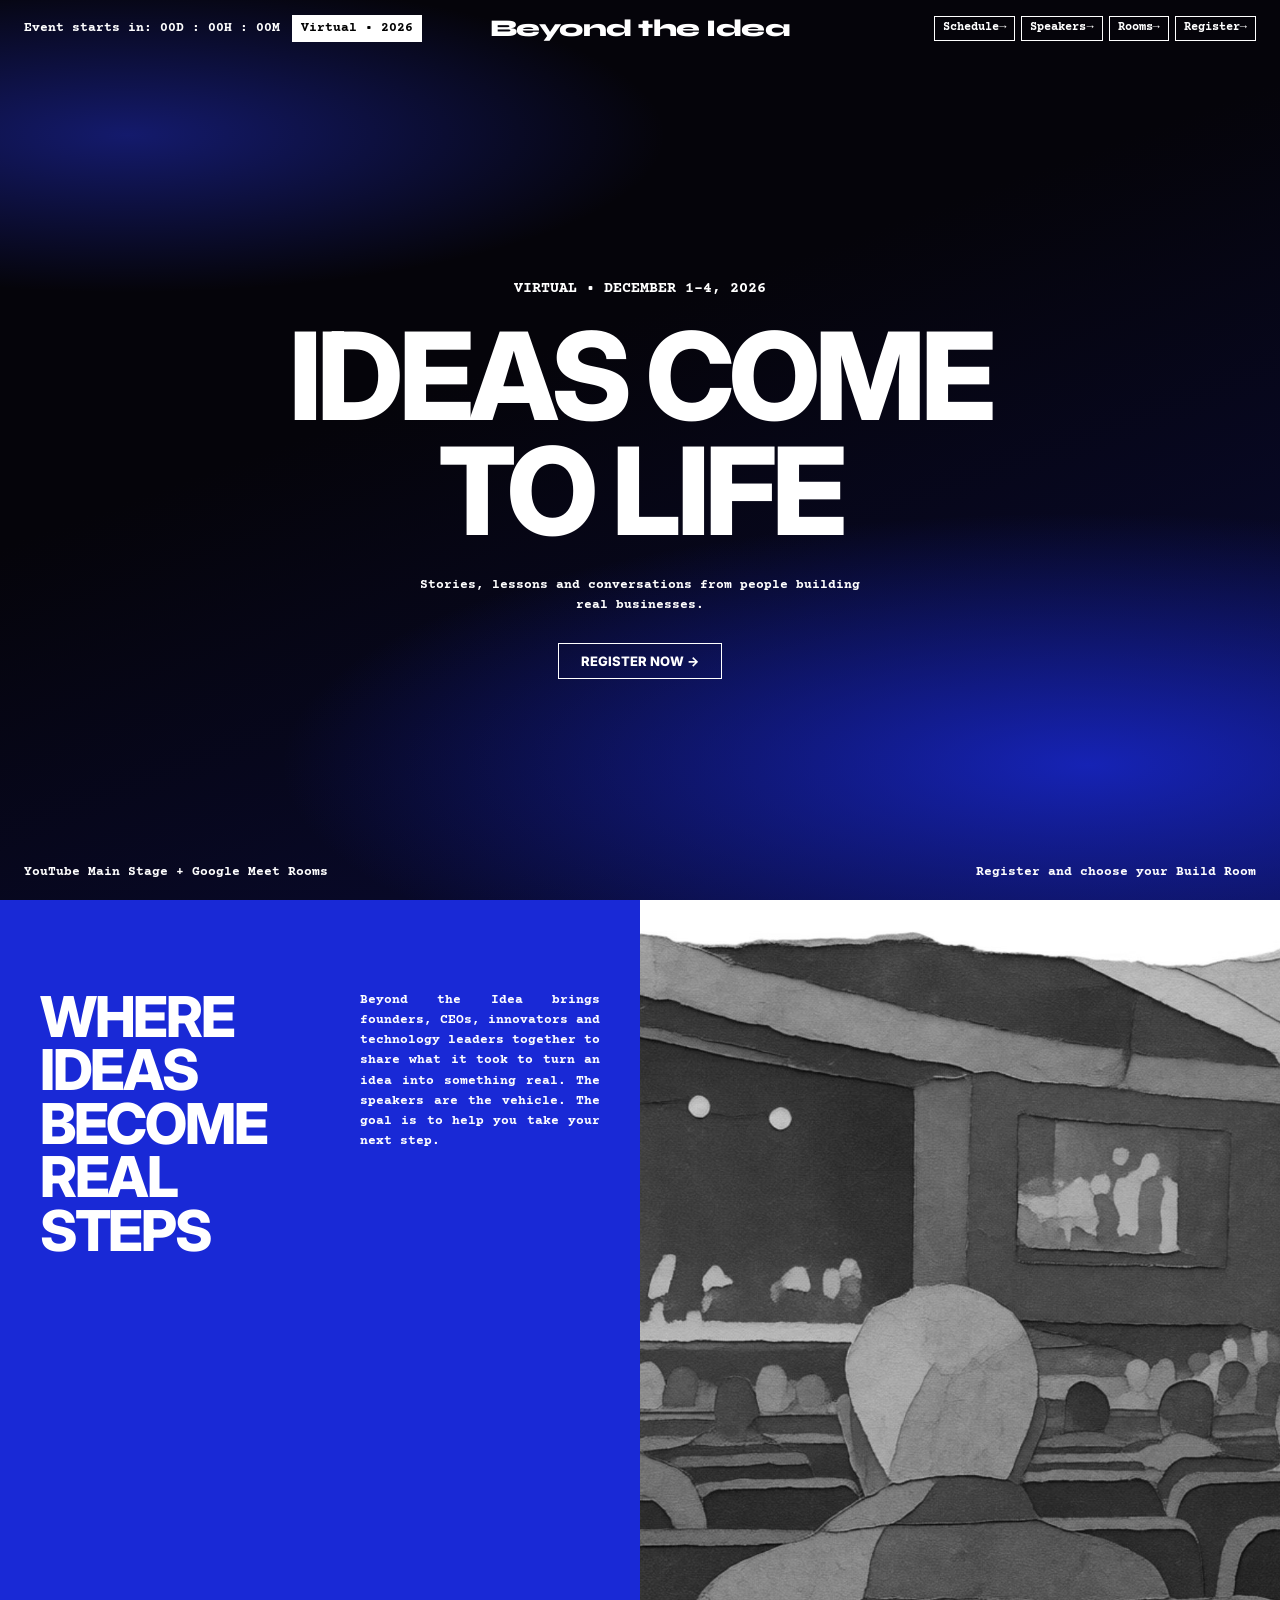
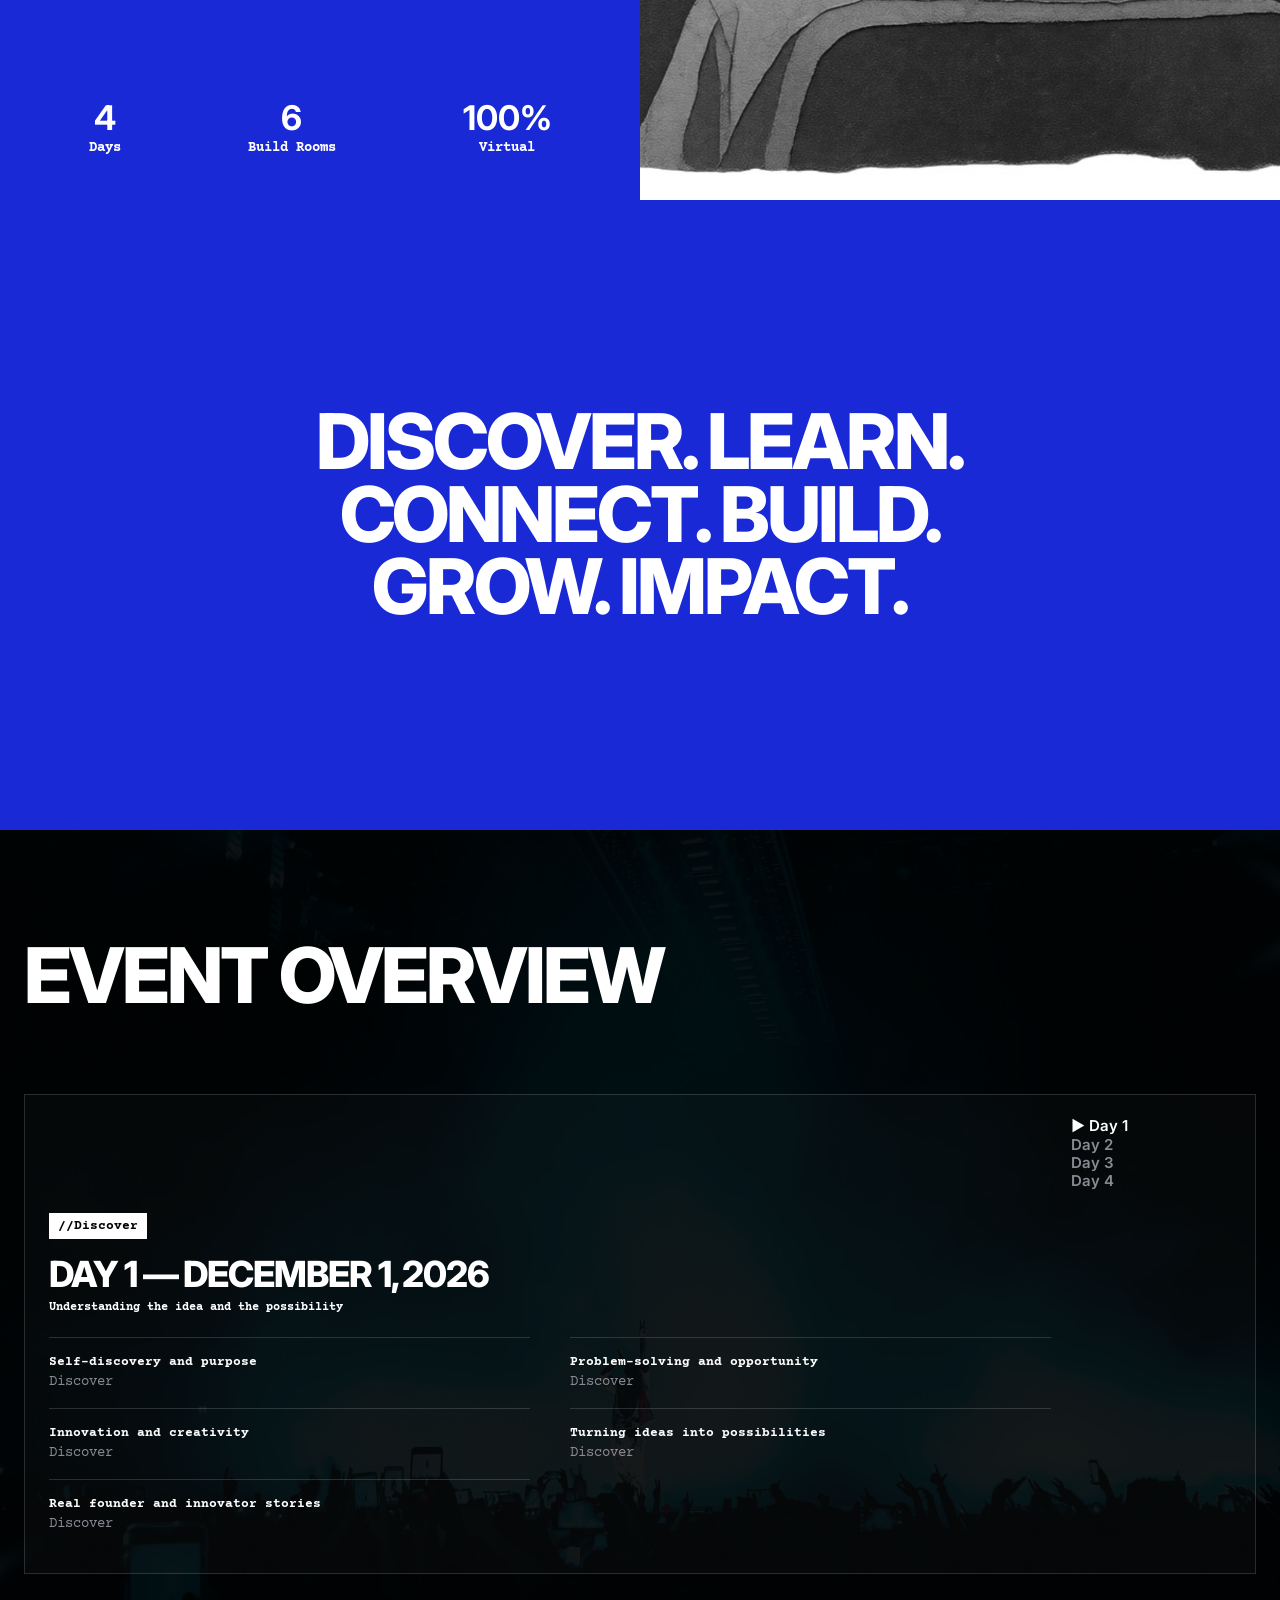
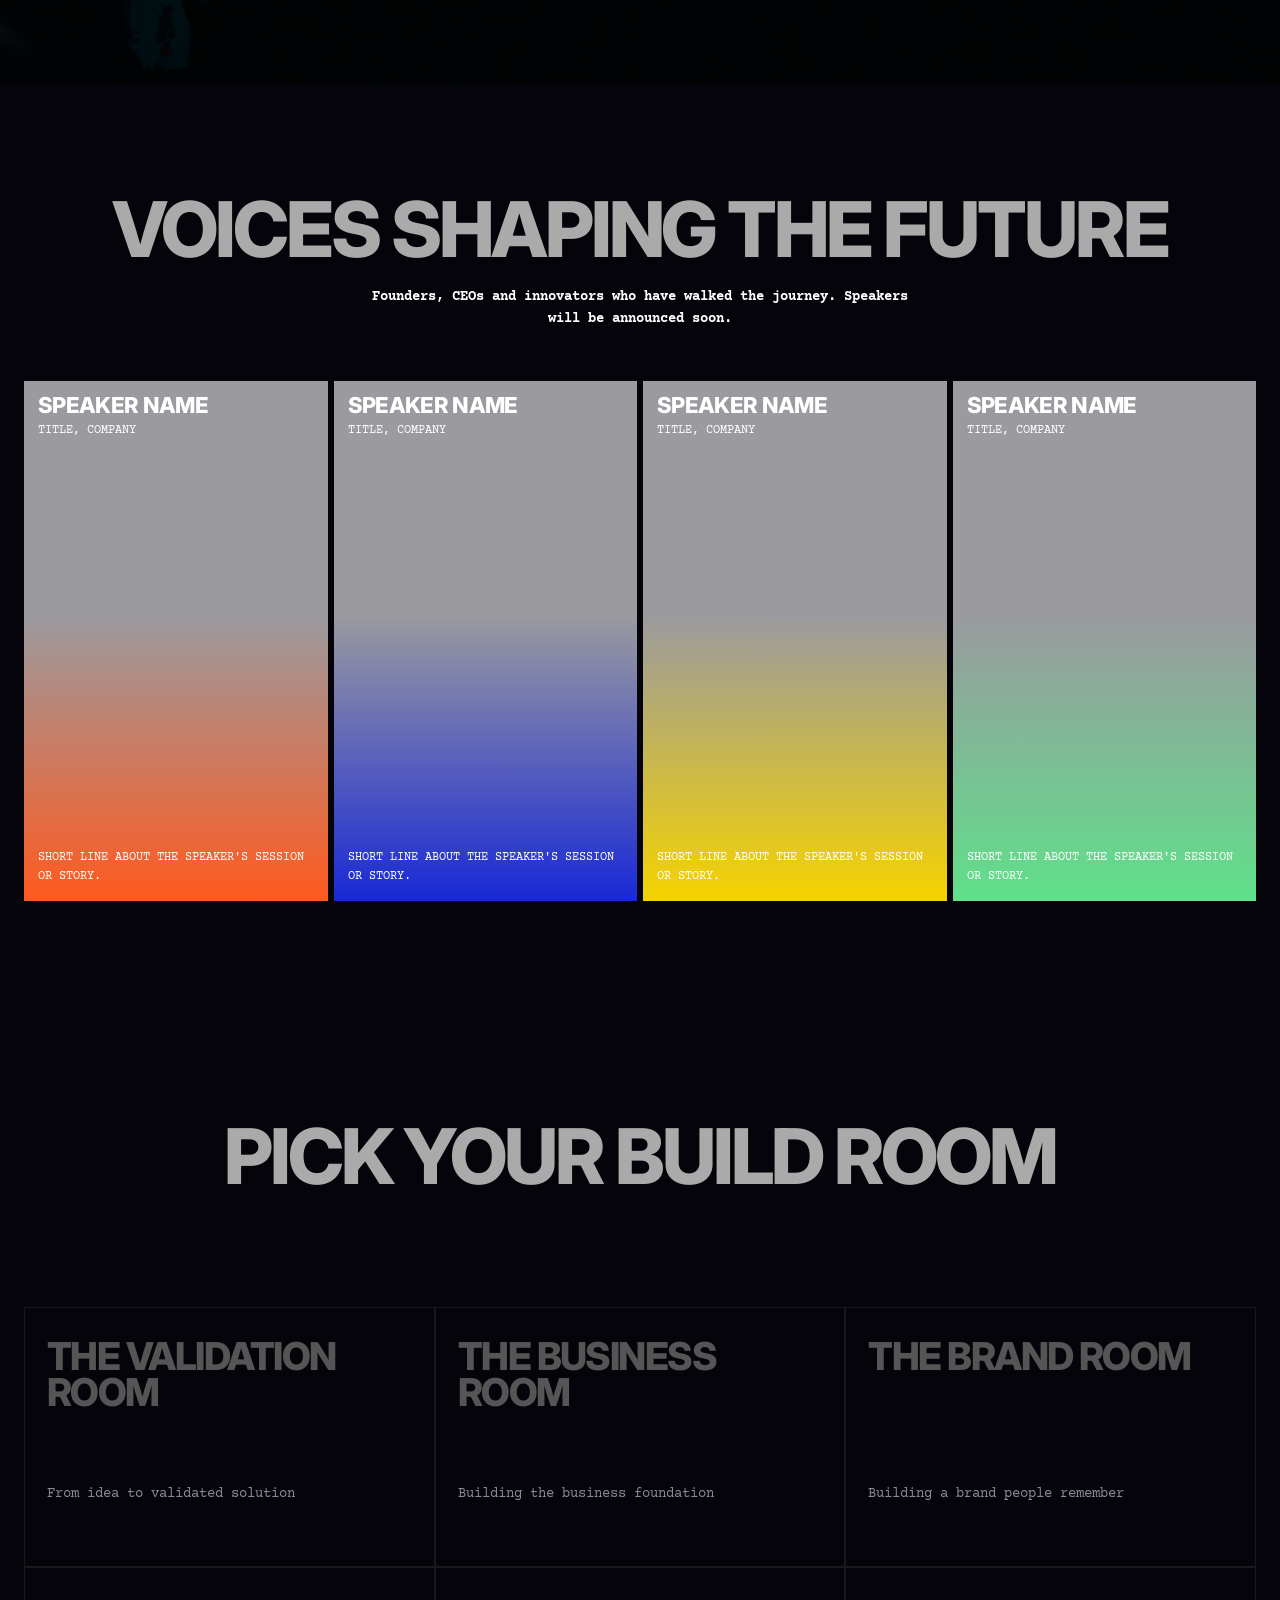
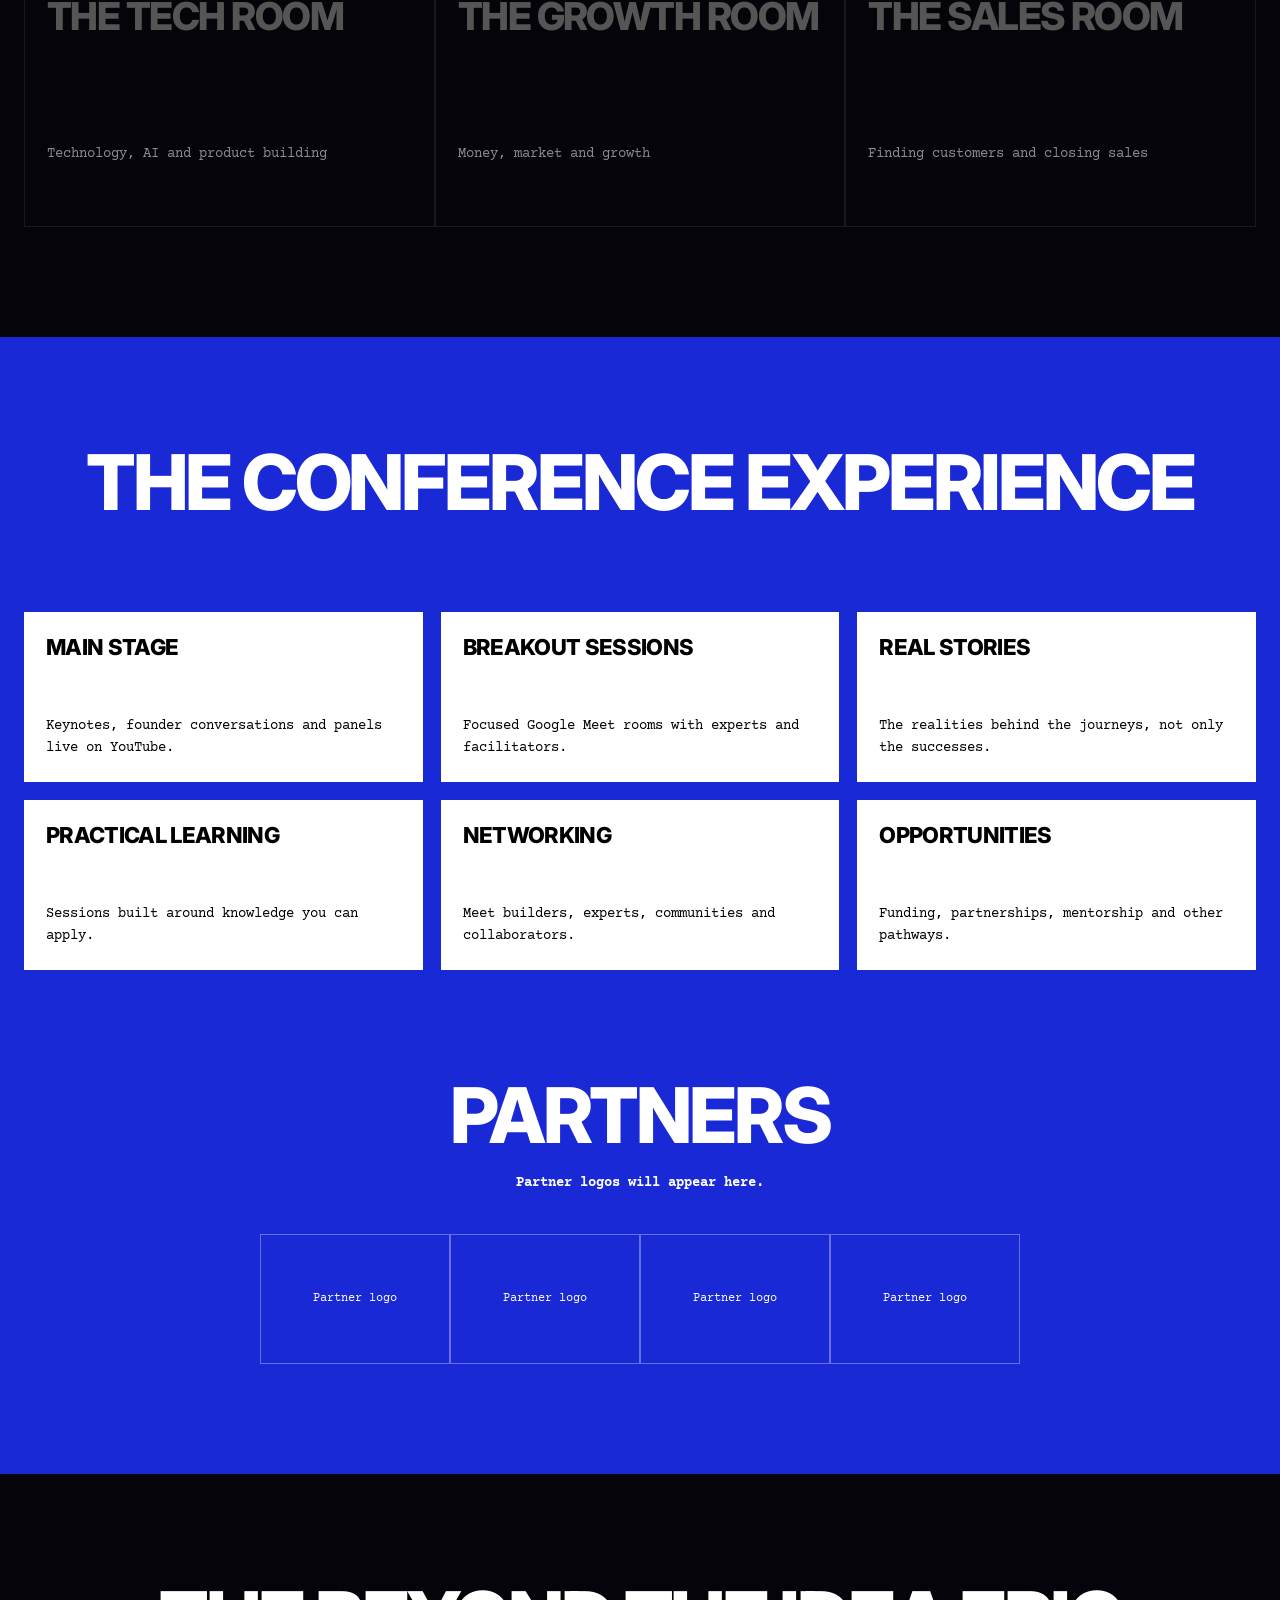
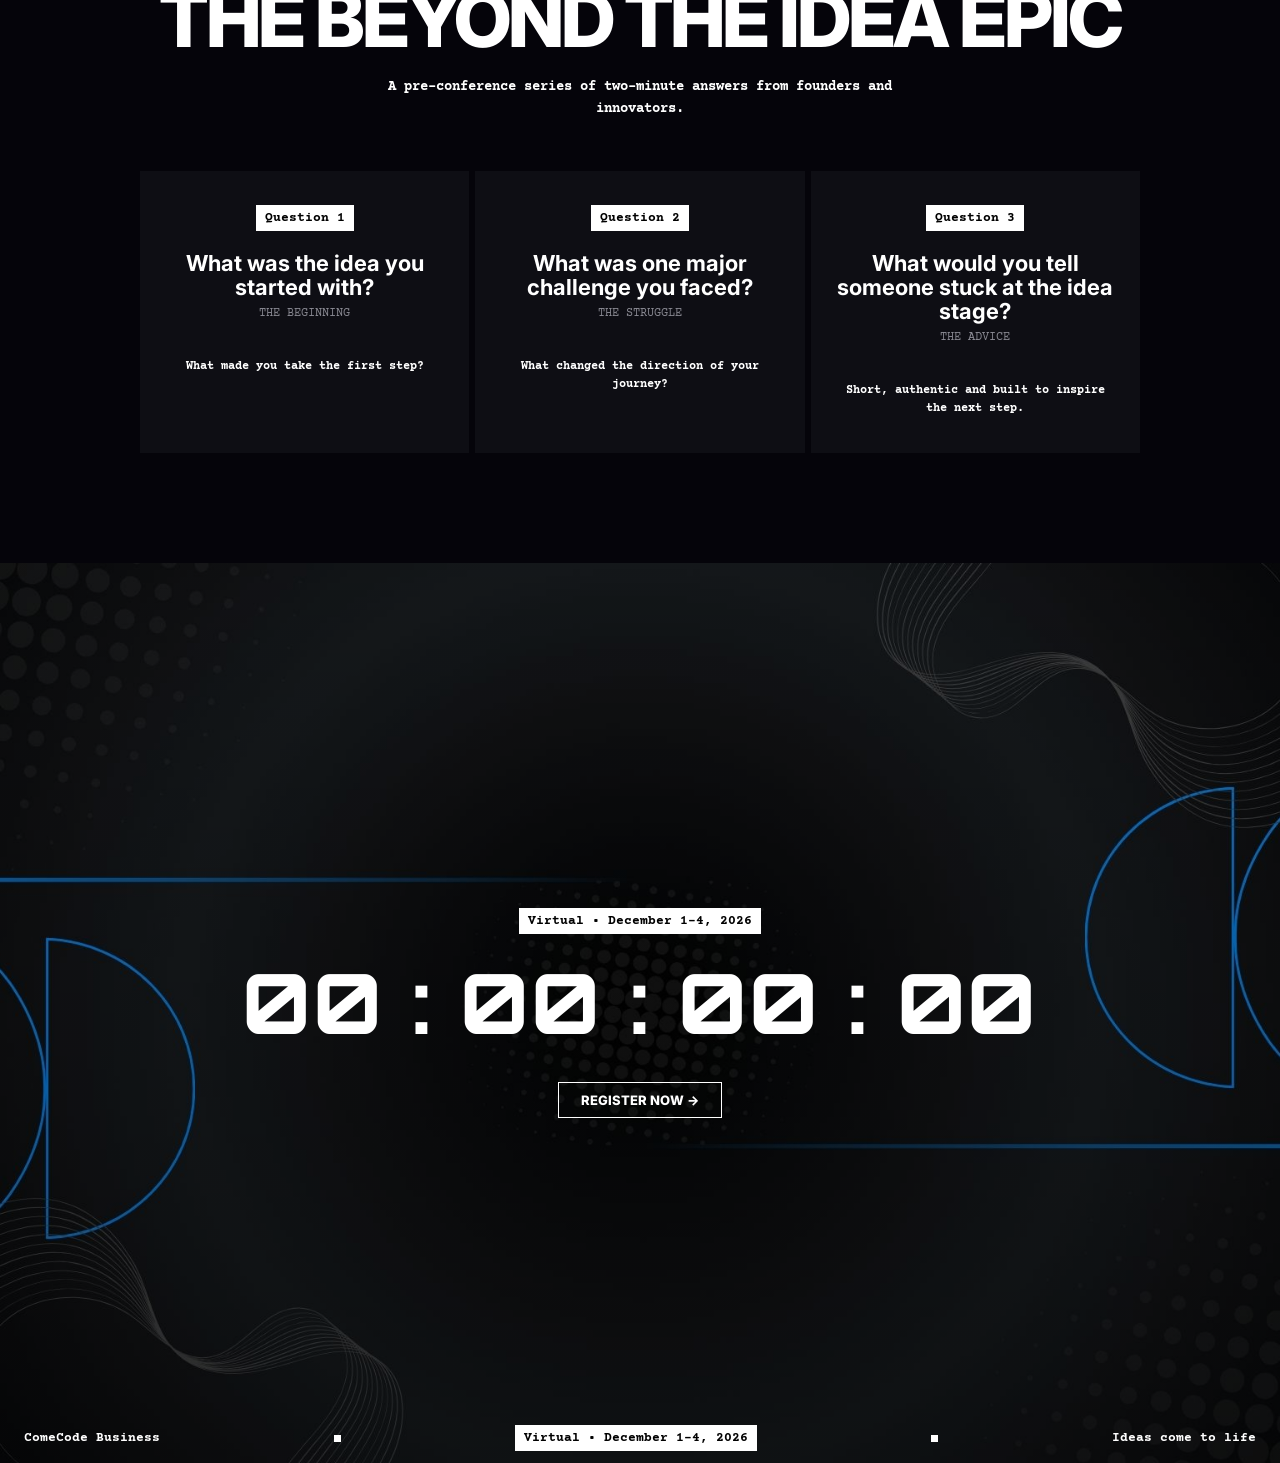
<file: index.html>
<!DOCTYPE html>
<html lang="en">
<head>
<meta charset="utf-8">
<meta name="viewport" content="width=device-width,initial-scale=1">
<title>Beyond the Idea 2026 — Ideas come to life</title>
<meta name="description" content="A four-day virtual conference with stories, lessons and conversations from people building real businesses. December 1–4, 2026.">
<link rel="preconnect" href="https://fonts.googleapis.com"><link rel="preconnect" href="https://fonts.gstatic.com" crossorigin>
<link href="https://fonts.googleapis.com/css2?family=Inter:wght@700;800&family=Courier+Prime:wght@400;700&family=Syne:wght@800&family=Orbitron:wght@800&display=swap" rel="stylesheet">
<link rel="stylesheet" href="css/style.css">
</head>
<body>
<nav class="nav">
  <div class="l"><span class="t">Event starts in: <b data-cd="short">00D : 00H : 00M</b></span><span class="tag">Virtual • 2026</span></div>
  <a class="logo" href="#">Beyond the Idea</a>
  <ul><li><a href="#overview">Schedule</a></li><li><a href="#speakers">Speakers</a></li><li><a href="#rooms">Rooms</a></li><li><a href="#register">Register</a></li></ul>
</nav>

<header class="hero">
  <!-- Optional looping background like the reference: add assets/hero.mp4 -->
  <video autoplay muted loop playsinline src="assets/hero.mp4" onerror="this.remove()"></video>
  <p class="meta">Virtual • December 1–4, 2026</p>
  <h1>Ideas come to life</h1>
  <p>Stories, lessons and conversations from people building real businesses.</p>
  <a class="btn" href="register.html">Register now</a>
  <div class="foot"><span>YouTube Main Stage + Google Meet Rooms</span><span>Register and choose your Build Room</span></div>
</header>

<section class="about" id="about">
  <div class="a1">
    <div class="row"><h2>Where ideas become real steps</h2>
      <p>Beyond the Idea brings founders, CEOs, innovators and technology leaders together to share what it took to turn an idea into something real. The speakers are the vehicle. The goal is to help you take your next step.</p></div>
    <div class="st"><div><b>4</b>Days</div><div><b>6</b>Build Rooms</div><div><b>100%</b>Virtual</div></div>
  </div>
  <div class="a2" role="img" aria-label="Conference speaker on stage"></div>
</section>

<div class="soon"><h2>Discover. Learn. Connect. Build. Grow. Impact.</h2></div>

<section class="ov" id="overview"><div class="wrap">
  <h2>Event overview</h2>
  <p class="sub">Four days that take you from the first spark to life after the idea becomes real.</p>
  <div class="panel"><div class="main" id="day"></div><div class="tabs"></div></div>
</div></section>

<section id="speakers"><div class="wrap center">
  <h2 class="dim">Voices shaping the future</h2>
  <p class="sub">Founders, CEOs and innovators who have walked the journey. Speakers will be announced soon.</p>
  <div class="spk4" id="spk"></div>
</div></section>

<section id="rooms"><div class="wrap center">
  <h2 class="dim">Pick your Build Room</h2>
  <p class="sub">Choose one primary room when you register. Small Google Meet sessions with experts on your biggest challenge.</p>
  <div class="rooms" id="rm" style="text-align:left"></div>
</div></section>

<section class="bl" id="experience"><div class="wrap center">
  <h2>The conference experience</h2>
  <p class="sub">A journey rather than a sequence of disconnected talks.</p>
  <div class="exp" style="text-align:left">
    <div><b>Main Stage</b><span>Keynotes, founder conversations and panels live on YouTube.</span></div>
    <div><b>Breakout Sessions</b><span>Focused Google Meet rooms with experts and facilitators.</span></div>
    <div><b>Real Stories</b><span>The realities behind the journeys, not only the successes.</span></div>
    <div><b>Practical Learning</b><span>Sessions built around knowledge you can apply.</span></div>
    <div><b>Networking</b><span>Meet builders, experts, communities and collaborators.</span></div>
    <div><b>Opportunities</b><span>Funding, partnerships, mentorship and other pathways.</span></div>
  </div>
  <h2 style="margin-top:110px">Partners</h2>
  <p class="sub">Partner logos will appear here.</p>
  <div class="ph3"><div>Partner logo</div><div>Partner logo</div><div>Partner logo</div><div>Partner logo</div></div>
</div></section>

<section><div class="wrap center">
  <h2>The Beyond the Idea EPIC</h2>
  <p class="sub">A pre-conference series of two-minute answers from founders and innovators.</p>
  <div class="stats3">
    <div><span class="tag">Question 1</span><b style="font-size:22px;line-height:1.1">What was the idea you started with?</b><em>The beginning</em><p>What made you take the first step?</p></div>
    <div><span class="tag">Question 2</span><b style="font-size:22px;line-height:1.1">What was one major challenge you faced?</b><em>The struggle</em><p>What changed the direction of your journey?</p></div>
    <div><span class="tag">Question 3</span><b style="font-size:22px;line-height:1.1">What would you tell someone stuck at the idea stage?</b><em>The advice</em><p>Short, authentic and built to inspire the next step.</p></div>
  </div>
</div></section>

<section class="cta" id="register">
  <span class="tag">Virtual • December 1–4, 2026</span>
  <div class="cd" data-cd="long">00 : 00 : 00 : 00</div>
  <a class="btn" href="register.html">Register now</a>
  <div class="tick"><span>ComeCode Business</span><i></i><span class="tag">Virtual • December 1–4, 2026</span><i></i><span>Ideas come to life</span></div>
</section>
<script src="js/main.js"></script>
</body>
</html>
</file>
<file: css/style.css>
:root{--bg:#05040a;--blue:#1929d6;--ink:#fff;--mut:#8a8a93;--line:#ffffff26;--card:#0e0e14}
*{box-sizing:border-box;margin:0}
html{scroll-behavior:smooth}
body{overflow-x:clip}
body{background:var(--bg);color:var(--ink);font:700 14px/1.55 'Courier Prime','Courier New',monospace}
h1,h2,h3,.logo,.btn,.tab{font-family:'Inter',system-ui,sans-serif;text-transform:uppercase;letter-spacing:-.04em;line-height:.95;font-weight:800}
a{color:inherit;text-decoration:none}
:focus-visible{outline:2px solid #fff;outline-offset:3px}
.wrap{max-width:1320px;margin:auto;padding:0 24px}
section{padding:110px 0}
h2{font-size:clamp(36px,6vw,84px);margin-bottom:20px}
.sub{max-width:560px;font-size:14px}
.tag{display:inline-block;background:#fff;color:#000;padding:3px 9px;font-size:13px}
.btn{display:inline-block;border:1px solid #fff;background:none;color:#fff;padding:11px 22px;font-size:13px;letter-spacing:0;cursor:pointer;transition:background .2s,color .2s}
.btn:hover{background:#fff;color:#000}.btn:disabled{opacity:.5;cursor:wait}
.btn.fill{background:#fff;color:#000}
.btn:after{content:" →"}.btn.na:after{content:""}
/* top + nav */
.nav{position:absolute;top:0;left:0;right:0;z-index:10;display:grid;grid-template-columns:1fr auto 1fr;align-items:center;padding:14px 24px;font-size:13px}
.nav .l{display:flex;gap:12px;align-items:center;flex-wrap:wrap}
.logo{font:800 24px 'Syne',sans-serif;letter-spacing:-.02em;text-transform:none}
.nav ul{display:flex;gap:6px;list-style:none;padding:0;justify-content:flex-end}
.nav ul a{display:block;border:1px solid #fff;padding:2px 8px;font-size:12px}
.nav ul a:hover{background:#fff;color:#000}
.nav ul a:after{content:"→"}
@media(max-width:900px){.nav{grid-template-columns:auto 1fr}.nav ul li:not(:last-child){display:none}.nav .l span.t{display:none}}
/* hero */
.hero{min-height:100vh;display:flex;flex-direction:column;justify-content:center;align-items:center;text-align:center;position:relative;overflow:hidden;padding:120px 24px 90px;
background:radial-gradient(90% 40% at 85% 85%,#1929d6cc,transparent 70%),radial-gradient(60% 25% at 10% 15%,#2a3bff66,transparent 70%),linear-gradient(160deg,#05040a 40%,#0a0c3a)}
.hero video{position:absolute;inset:0;width:100%;height:100%;object-fit:cover;opacity:.7}
.hero>*{position:relative}
.hero .meta{font-size:15px;text-transform:uppercase;margin-bottom:18px}
.hero h1{font-size:clamp(48px,9.5vw,138px);max-width:9ch}
.hero p{max-width:440px;margin:26px auto 28px;font-size:13px}
.hero .foot{position:absolute;bottom:18px;left:24px;right:24px;display:flex;justify-content:space-between;font-size:13px}
/* about */
.about{display:grid;grid-template-columns:1fr 1fr;min-height:100vh;padding:0}
.about .a1{background:var(--blue);padding:90px 40px 40px;display:flex;flex-direction:column;justify-content:space-between;gap:40px}
.about .a1 .row{display:flex;gap:40px;align-items:flex-start;justify-content:space-between}
.about h2{font-size:clamp(32px,4.4vw,64px);max-width:7ch}
.about .row p{max-width:240px;text-align:justify;font-size:13px}
.about .st{display:flex;gap:30px;justify-content:space-around;text-align:center}
.about .st b{font:700 34px 'Inter';display:block}
.about .a2{background:url(../assets/about.jpg) center/cover,linear-gradient(180deg,#e9e9ec,#8c8c94 60%,#2b2b32);filter:grayscale(1)}
@media(max-width:860px){.about{grid-template-columns:1fr}.about .a2{min-height:60vh}.about .a1 .row{flex-direction:column}}
.soon{background:var(--blue);min-height:70vh;display:flex;align-items:center;justify-content:center;text-align:center;padding:60px 24px}
.soon h2{font-size:clamp(34px,6vw,84px);max-width:14ch;margin:0}
/* overview */
.ov{background:linear-gradient(#000d,#000d),url(../assets/overview.jpg) center/cover,#000}
.ov h2{margin-bottom:8px}
.panel{margin-top:30px;border:1px solid var(--line);padding:24px;display:grid;grid-template-columns:1fr 160px;gap:20px;min-height:480px;background:#ffffff05}
.panel .tabs{display:grid;gap:4px;align-content:start;justify-items:start}
.tab{background:none;border:0;color:var(--mut);font-size:15px;padding:0;cursor:pointer;letter-spacing:0;text-transform:none;font-weight:600}
.tab[aria-selected=true]{color:#fff}.tab[aria-selected=true]:before{content:"▶ "}
.panel .main{display:flex;flex-direction:column;justify-content:flex-end;gap:18px;grid-row:1;grid-column:1}
.panel h3{font-size:clamp(24px,3vw,36px);letter-spacing:-.03em;margin-bottom:6px}
.sess{display:grid;grid-template-columns:1fr 1fr;gap:0 40px}
.sess div{border-top:1px solid var(--line);padding:14px 0}
.sess small{display:block;color:#fff;font-size:13px}.sess span{color:var(--mut);display:block;font-weight:400}
@media(max-width:760px){.panel{grid-template-columns:1fr}.panel .tabs{grid-row:1;display:flex;gap:16px}.sess{grid-template-columns:1fr}}
/* speakers */
.center{text-align:center}.center .sub{margin:0 auto}
.dim{color:#666;transition:color .4s}.dim.in{color:#aaa}
.spk4{display:grid;grid-template-columns:repeat(4,1fr);gap:6px;margin-top:50px}
.spk{height:520px;padding:14px;display:flex;flex-direction:column;justify-content:space-between;text-align:left;color:#000;background:linear-gradient(180deg,#9a9a9f 45%,var(--c))}
.spk h3{font-size:22px;letter-spacing:-.03em;color:#fff}
.spk .r{font-size:12px;text-transform:uppercase;font-weight:400;color:#fff;margin-top:6px}
.spk p{font-size:12px;text-transform:uppercase;color:#fff;font-weight:400}
@media(max-width:900px){.spk4{grid-template-columns:1fr 1fr}.spk{height:400px}}
/* rooms */
.rooms{display:grid;grid-template-columns:repeat(3,1fr);margin-top:50px}
.rm{padding:30px 22px 60px;border:1px solid #ffffff14;min-height:260px;display:flex;flex-direction:column;justify-content:space-between}
.rm h3{font-size:clamp(26px,3vw,44px);color:#555;transition:color .3s}.rm:hover h3{color:#fff}
.rm p{color:var(--mut);font-weight:400}
@media(max-width:860px){.rooms{grid-template-columns:1fr 1fr}}@media(max-width:520px){.rooms{grid-template-columns:1fr}}
/* blue experience */
.bl{background:var(--blue)}
.exp{display:grid;grid-template-columns:repeat(3,1fr);gap:18px;margin-top:50px}
.exp div{background:#fff;color:#000;padding:22px;min-height:170px;display:flex;flex-direction:column;justify-content:space-between}
.exp b{font:800 22px 'Inter';text-transform:uppercase;letter-spacing:-.03em}.exp span{font-weight:400}
@media(max-width:860px){.exp{grid-template-columns:1fr}}
.ph3{display:grid;grid-template-columns:repeat(4,1fr);gap:0;margin:40px auto 0;max-width:760px}
.ph3 div{border:1px solid #ffffff55;height:130px;display:grid;place-items:center;font-weight:400;font-size:12px}
@media(max-width:700px){.ph3{grid-template-columns:1fr 1fr}}
/* stats */
.stats3{display:grid;grid-template-columns:repeat(3,1fr);gap:6px;margin-top:50px;max-width:1000px;margin-inline:auto}
.stats3 div{background:var(--card);padding:34px 24px;text-align:center}
.stats3 b{font:700 44px 'Inter';display:block;margin:20px 0 6px}
.stats3 em{display:block;color:var(--mut);font-style:normal;font-weight:400;text-transform:uppercase;font-size:12px;margin-bottom:34px}
.stats3 p{font-weight:700;font-size:12px}
@media(max-width:760px){.stats3{grid-template-columns:1fr}}
/* cta */
.cta{min-height:100vh;display:flex;flex-direction:column;justify-content:center;align-items:center;text-align:center;padding:60px 24px;position:relative;background:linear-gradient(#0003,#0006),url(../assets/cta.jpg) center/cover,#16161c}
.cd{font:800 clamp(18px,6.5vw,110px) "Orbitron",sans-serif;margin:16px 0 28px;letter-spacing:.02em;white-space:nowrap;max-width:100%}
.tick{position:absolute;bottom:0;left:0;right:0;padding:12px 24px;display:flex;justify-content:space-between;align-items:center;font-size:13px;gap:12px;overflow:hidden}
.tick i{width:7px;height:7px;background:#fff;flex:none}
@media(max-width:700px){.tick i,.tick span:last-child{display:none}}
/* forms */
.form{max-width:760px;margin:0 auto;padding:110px 24px 96px}
.form h1{font-size:clamp(38px,6vw,72px);margin-bottom:12px}
fieldset{border:0;padding:0;margin:44px 0 0}
legend{font:800 24px 'Inter';text-transform:uppercase;letter-spacing:-.03em;width:100%;border-bottom:1px solid var(--line);padding-bottom:12px;margin-bottom:6px}
.fld{margin-top:20px;display:grid;gap:8px}
label.t{font-size:13px}.hint{color:var(--mut);font-weight:400;font-size:13px}
input[type=text],input[type=email],input[type=tel],input[type=password],input[type=search],input[type=file],select{width:100%;background:#000;border:1px solid #ffffff55;border-radius:0;color:#fff;padding:13px 14px;font:700 14px 'Courier Prime',monospace}
select option{background:#000}
.two{display:grid;grid-template-columns:1fr 1fr;gap:16px}@media(max-width:640px){.two{grid-template-columns:1fr}}
.room{display:block;border:1px solid #ffffff55;padding:14px 16px;cursor:pointer;margin-top:10px}
.room input{position:absolute;opacity:0}.room b{display:block;font:800 17px 'Inter';text-transform:uppercase;letter-spacing:-.03em}.room span{color:var(--mut);font-weight:400;font-size:13px}
.room:has(input:checked),.chip:has(input:checked){background:var(--blue);border-color:var(--blue)}
.room:has(input:focus-visible),.chip:has(input:focus-visible){outline:2px solid #fff}
.chips{display:flex;flex-wrap:wrap;gap:8px}.chip{border:1px solid #ffffff55;padding:7px 12px;cursor:pointer;font-size:13px}.chip input{position:absolute;opacity:0}
.msg{color:#ff8f78;min-height:24px;margin-top:14px}.ok{color:#6be39a}
#cv{width:100%;max-width:520px;background:var(--card);display:block;margin:24px 0}
/* admin */
.adm{max-width:1280px;margin:auto;padding:28px 24px 80px}
.bar{display:flex;justify-content:space-between;align-items:center;gap:12px;flex-wrap:wrap;margin-bottom:28px}
.cards{display:grid;grid-template-columns:repeat(auto-fit,minmax(200px,1fr));gap:6px;margin-bottom:28px}
.kpi{background:var(--card);padding:22px}.kpi b{font:800 44px 'Inter';display:block}.kpi span{color:var(--mut);font-size:13px}
.rb{display:grid;grid-template-columns:150px 1fr 34px;gap:10px;align-items:center;font-size:12px;margin-top:8px}.rb i{display:block;height:8px;background:var(--blue)}
.tools{display:flex;gap:12px;flex-wrap:wrap;margin-bottom:16px}.tools>*{flex:1;min-width:170px}
.tw{overflow-x:auto;background:var(--card)}
table{width:100%;border-collapse:collapse;font-size:13px;min-width:860px}
th,td{text-align:left;padding:13px 16px;border-bottom:1px solid var(--line);white-space:nowrap}th{color:var(--mut)}
tbody tr{cursor:pointer}tbody tr:hover{background:#ffffff0a}
dialog{background:#0e0e14;color:#fff;border:1px solid var(--line);padding:28px;max-width:560px;width:calc(100% - 32px)}dialog::backdrop{background:#000a}
dl{display:grid;grid-template-columns:140px 1fr;gap:10px 14px;margin:18px 0;font-size:13px}dt{color:var(--mut)}dd{margin:0;word-break:break-word}
.login{max-width:380px;margin:18vh auto;padding:0 24px;display:grid;gap:14px}.thumb{width:120px;display:block}
[hidden]{display:none!important}
/* scroll reveal */
.rv{opacity:0;transform:translateY(32px);transition:opacity .8s cubic-bezier(.2,.7,.2,1),transform .8s cubic-bezier(.2,.7,.2,1);transition-delay:var(--d,0s)}
.rv.in{opacity:1;transform:none}
@media(prefers-reduced-motion:reduce){*{scroll-behavior:auto!important}.rv{opacity:1;transform:none;transition:none}}
@media(max-width:760px){.panel .main{grid-row:2}}
</file>
